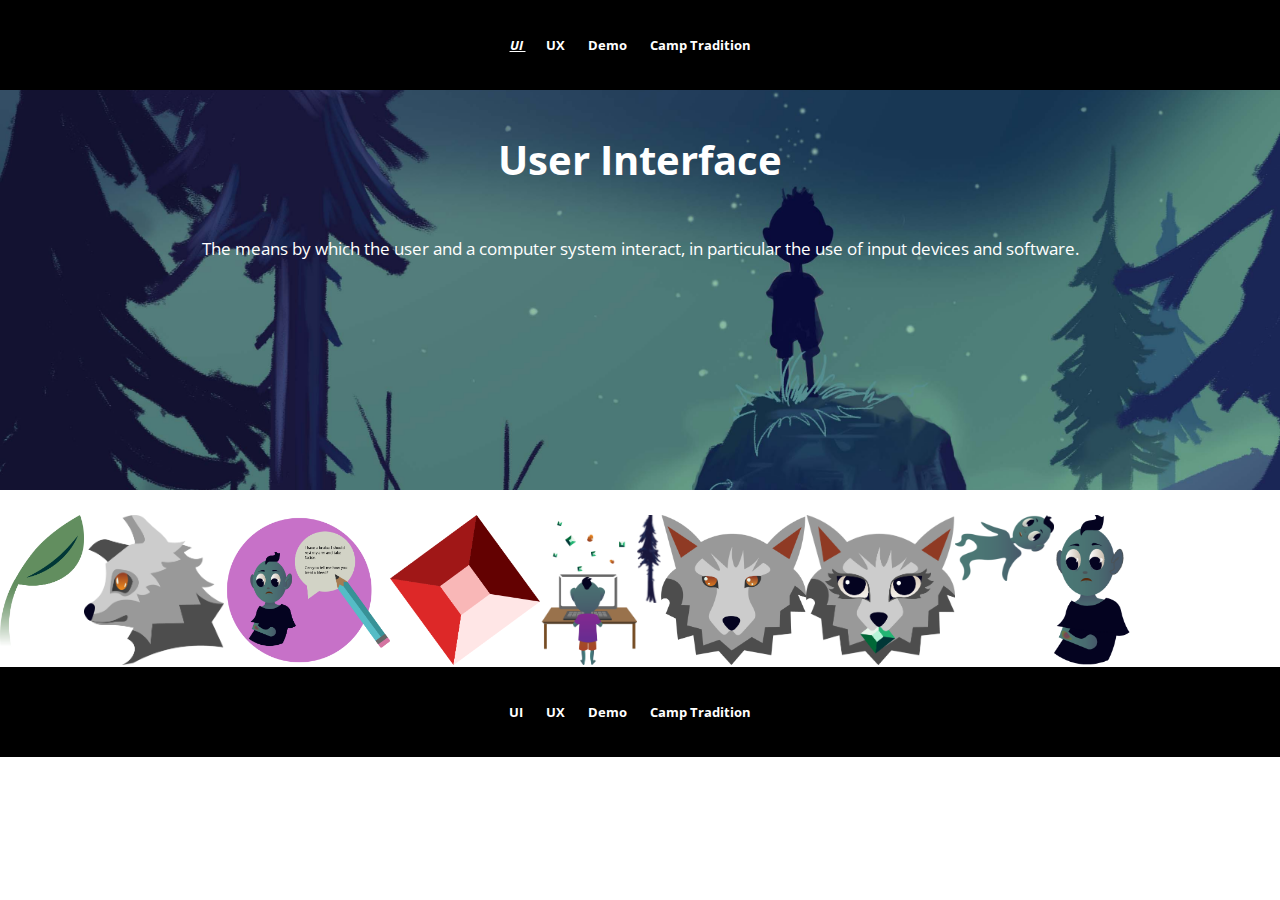
<file: html/ui.html>
<!DOCTYPE html>
<html lang="en">
  <head>
    <meta charset="utf-8">
    <meta name="viewport" content="width=device-width, initial-scale=1.0">
    <link rel="stylesheet" type="text/css" href="/css/html5reset.css">
    <link rel="stylesheet" type="text/css" href="/css/style.css">
    <link rel="preconnect" href="https://fonts.gstatic.com">
      <link href="https://fonts.googleapis.com/css2?family=Open+Sans:wght@300&display=swap" rel="stylesheet">

    <title>ui</title>
  </head>
  <body id="ui">
    
    <div class="skip"><a href="#main">Skip to Main Content</a></div>
    <nav>
        <ul id="navigation">
            <li><a href="ui.html" class="active-page"> UI </a></li>
            <li><a href="ux.html"> UX </a> </li>  
            <li><a href="demo.html"> Demo </a> </li>
            <li><a href="camp.html"> Camp Tradition </a> </li>
        </ul>
      </nav>
    
      
    <header id="main">
      <h1>User Interface</h1>
      <p>The means by which the user and a computer system interact, in particular the use of input devices and software.</p>
    </header>

 
    
  <main><div class="flex-container">
  <div><img src="/images/about-image.png" alt="leaf"/></div>
  <div><img src="/images/body.png" alt="wolf side"/></div>
  <div><img src="/images/contact-image.png" alt="badge"/></div>
  <div><img src="/images/screen.png" alt="stone"/></div>
  <div><img src="/images/pretty.png" alt="desk"/></div>
  <div><img src="/images/prettier.png" alt="tree"/></div>
  <div><img src="/images/method-image.png" alt="wolf old"/></div>
  <div><img src="/images/client-image.png" alt="wolf"/></div>
  <div><img src="/images/face.png" alt="float"/></div>
  <div><img src="/images/eye.png" alt="bruise"/></div>
</div>                                                          
 </main>                                                         
    
    <footer>
    <nav>
      <ul id="navigation-bottom">
            <li><a href="ui.html" class="active-page"> UI </a></li>
            <li><a href="ux.html"> UX </a> </li>  
            <li><a href="demo.html"> Demo </a> </li>
            <li><a href="camp.html"> Camp Tradition </a> </li>
        </ul>
      </nav>
    
    </footer>
  </body>
</html>
</file>
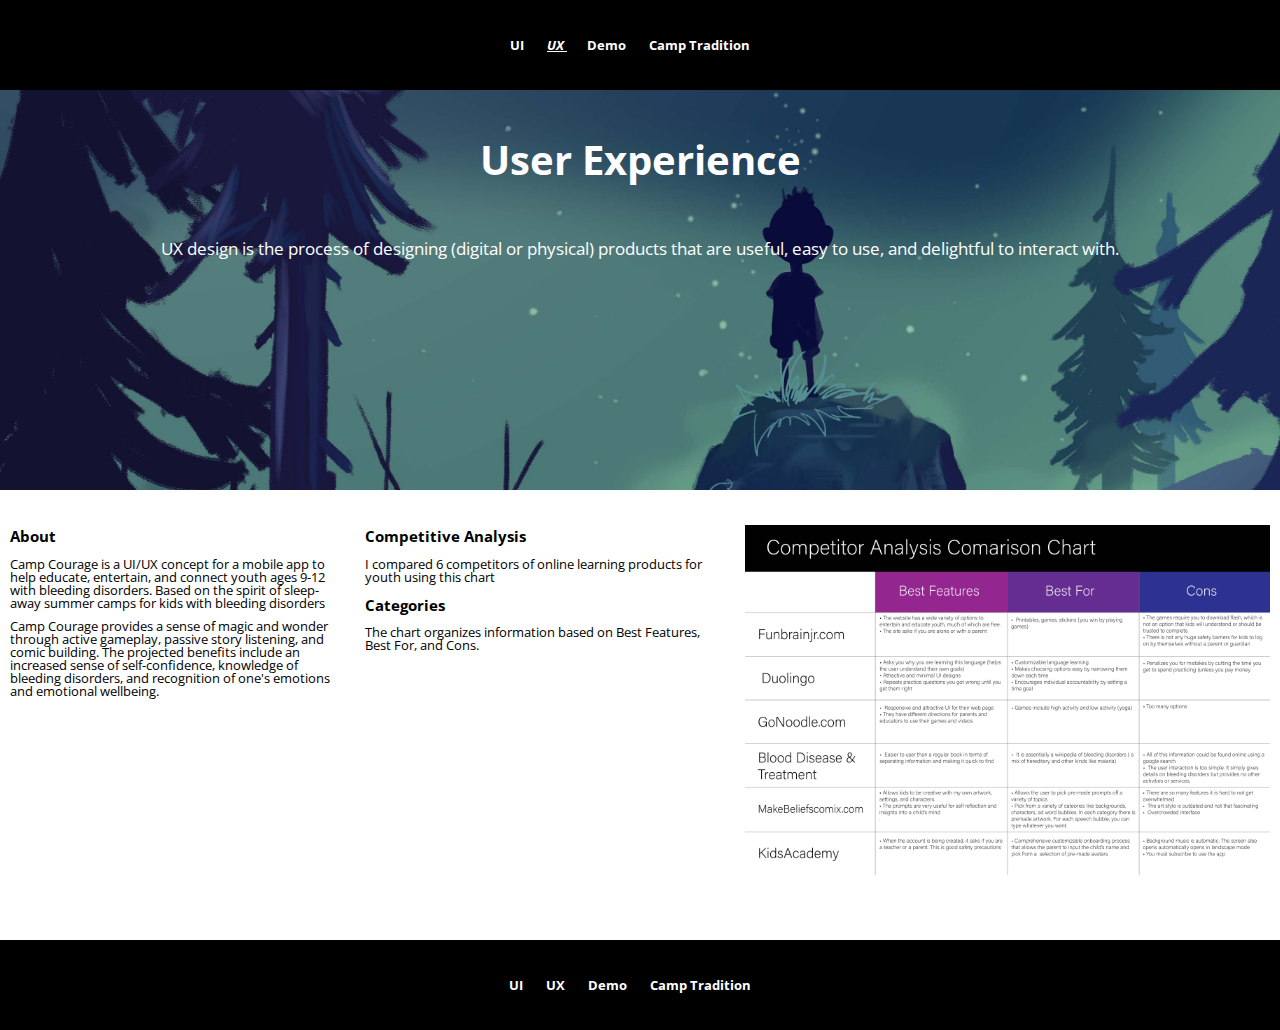
<file: html/ux.html>
<!DOCTYPE html>
<html lang="en">
  <head>
    <meta charset="utf-8">
    <meta name="viewport" content="width=device-width, initial-scale=1.0">
    <link rel="stylesheet" type="text/css" href="/css/html5reset.css">
    <link rel="stylesheet" type="text/css" href="/css/style.css">
    <link rel="preconnect" href="https://fonts.gstatic.com">
    <link href="https://fonts.googleapis.com/css2?family=Open+Sans:wght@300&display=swap" rel="stylesheet">

    <title>ux</title>
  </head>
  <body id="ux">
    
    <div class="skip"><a href="#main">Skip to Main Content</a></div>
    <nav>
        <ul id="navigation">
            <li><a href="ui.html"> UI </a></li>
            <li><a href="ux.html" class="active-page"> UX </a> </li>  
            <li><a href="demo.html"> Demo </a> </li>
            <li><a href="camp.html"> Camp Tradition </a> </li>
        </ul>
      </nav>
    
      
    <header id="main">
      <h1>User Experience</h1>
      <p>UX design is the process of designing (digital or physical) products that are useful, easy to use, and delightful to interact with.</p>
    </header>
    
  <main class="container-ux">
  <!--  <div class="about-image">
     
    </div>-->
    
    <div class="about text">
      <a id="about"></a>
      <h2>About</h2>
      
        <p>Camp Courage is a UI/UX concept for a mobile app to help educate, entertain, and connect youth ages 9-12 with bleeding disorders. Based on the spirit of sleep-away summer camps for kids with bleeding disorders</p>
        
        <p>Camp Courage provides a sense of magic and wonder through active gameplay, passive story listening, and comic building. The projected benefits include an increased sense of self-confidence, knowledge of bleeding disorders, and recognition of one's emotions and emotional wellbeing. </p>
    </div>

<!--
    <div class="method-image">
      <img src="images/method.jpg" alt=""/>
    </div>
-->

    <div class="method text">
      <a id="method"></a>
      <h2>Competitive Analysis</h2>
      <p>I compared 6 competitors of online learning products for youth using this chart</p>
    
        <h2>Categories</h2>
     <p>The chart organizes information based on Best Features, Best For, and Cons.</p>
       
    </div>
      
      <div class="chart">
      <img src="/images/chart.jpg" alt="chart"/> </div> 

     
  </main>
      
    <footer>
    <nav>
         <ul id="navigation-bottom">
            <li><a href="ui.html"> UI </a></li>
            <li><a href="ux.html" class="active-page"> UX </a> </li>  
            <li><a href="demo.html"> Demo </a> </li>
            <li><a href="camp.html"> Camp Tradition </a> </li>
        </ul>
      </nav>
    
    </footer>
  </body>
</html>
</file>
<file: css/style.css>
/*BEGIN STARTER CSS - DO NOT CHANGE*/
html{
    scroll-behavior: smooth;
}

body{
  background-color: white;
  font-size: 13px;
  margin: 0;
  padding: 0;
    
font-family: 'Open Sans', sans-serifline height;
    
}
@media only screen and (min-width: 768px)  
  and (min-device-width: 768px) 
  and (max-device-width: 1024px) 
  and (-webkit-min-device-pixel-ratio: 1) 
{
    .container-ux{
    color: blue;
}
/*
  .grid-container {
  display: grid;
  grid-column-gap: 50px;
  grid-template-columns: auto auto auto auto;
  background-color: powderblue;
  padding: 10px;
}

.grid-item {
  background-color: white;
  border: 1px solid rgba(0, 0, 0, 0.8);
  padding: 20px;
  font-size: 30px;
  text-align: center;
}
*/
}
h1{
  font-size: 40px;
  line-height: 1;
  padding: 50px 0;
  text-align: center;
}
.flex-container {
  display: flex;
  flex-wrap: wrap;
  background-color: white;
}
 

h2{
  font-size: 15px;
  line-height: 1.5;
  margin: 10px; 
}

nav li{
  display:inline;
  padding-right:20px;

}
p{
    margin: 10px; 
}



nav{
  background-color: black;
  padding: 25px 0; 
  text-align: center;
  }

ul#navigation .focus {
  text-decoration: underline;
} 

#navigation a.active-page{
  text-decoration: underline;
 font-style: oblique;
}


footer{
  background-color: black;
  color: white;
  padding-top: 0px;
  text-align: center;
align-content: center;
}

header p{
  color: white;
  font-size: 17px;
  padding: 0 50px;
  text-align: center;
}
/*END STARTER CSS - DO NO CHANGE*/


/*Req 1*/
nav a{
  color: white;
  font-weight: bold;
  text-decoration: none;
  

}
/*Req 2*/
/*Write selector/rule property to add an underline when
links in the navigation are in the hover or focus state.*/
a:hover {
    text-decoration: underline;}

/*Req 3a*/
.skip a{
  background: white;
  left: 0;
  padding: 7px;
  -webkit-transition: top 1s ease-out;
  transition: top 1s ease-out;
  z-index: 1;
  position: absolute;
  top: -50px;

  /*Your code here*/
}
/*Req 3b*/
/*Write selector/rule property to position the skip class element*/
.skip a:focus{ 
 top: 10px;}

/*Req 4*/
/*Write selector/rule property to style all elements when in focus*/
*:focus{
    border-bottom: 2px dashed;
    border-top: 2px dashed; 
}
 

header{
  background-attachment: fixed; /* Parallax effect */     
  background-position: center;  /* Parallax effect */
  background-repeat: no-repeat; /* Parallax effect */
  background-size: cover;       /* Parallax effect */
  color: white;
  height: 400px;                /* Parallax effect */
  margin-bottom:25px;
  background-color: #223c5a; 
  background-image: url('/images/back.jpg');   
  /*Req 6a*/
  /*Set margin */

    
  /*Req 6b*/
  /*Set background-image to header.jpg */
 

}
 
  
/*.wrapper {
    display: grid;
    justify-content: center;
    grid-template-rows: 10%;
     
}*/
div>img{
max-height: 150px;
    
}
.container-ux{
    color: black;
    display: grid; 
    grid-template-columns: auto; 
}
.chart>img{
    max-height: 200px;
    margin: 10px 10px;
    align-content: center;
}
 ul#navigation-bottom{
    display: block; 
    background-color: black;
    padding: 10px 0; 
    align-content: center; 
    margin:auto;
    width: 30px;
      line-height: 20px; 
}
 ul#navigation{
    display: block; 
    background-color: black;
    padding: 10px 0; 
    align-content: center; 
    margin:auto;
    width: 30px;  
    line-height: 20px; 
     }
div.demovideo{
display: flex;
flex-direction: column;
align-items: center;
}
.container-demo{
    display: flex;
    flex-direction: column;
    
}
main.container-tradition{
  
    grid-template-columns: none;

    
}

@media(min-width: 768px)  
{
    .container-ux{
    grid-template-columns: auto auto auto;
        grid-template-rows: 425px;}
    .chart>img{
        max-height: 350px;}
    ul#navigation-bottom{
    display: block; 
    background-color: black;
    padding: 10px 0; 
    align-content: center; 
    margin:auto;
    width: 600px; 
        
    
  }
    ul#navigation{
    display: block; 
    background-color: black;
    padding: 10px 0; 
    align-content: center; 
    margin:auto;
    width: 600px; 
  
    }
    .container-demo{
    display: flex;
    flex-direction: row;
 
        }
    main.container-tradition{
        display: grid;
        grid-template-columns: auto auto auto auto;
        margin: 40px; 
        }
    
        
    }
    @media(min-width: 800px) 
    {   main.container-tradition{
        margin: 80px; }
}
 
/*.chart>img{
    display: grid;
    justify-content: center;
    max-height: 200px;
    grid-template-columns: 1fr 1fr 1fr;
    grid-template-rows: 1fr 1fr 1fr;
    column-span: all;
    
}*/
</file>
